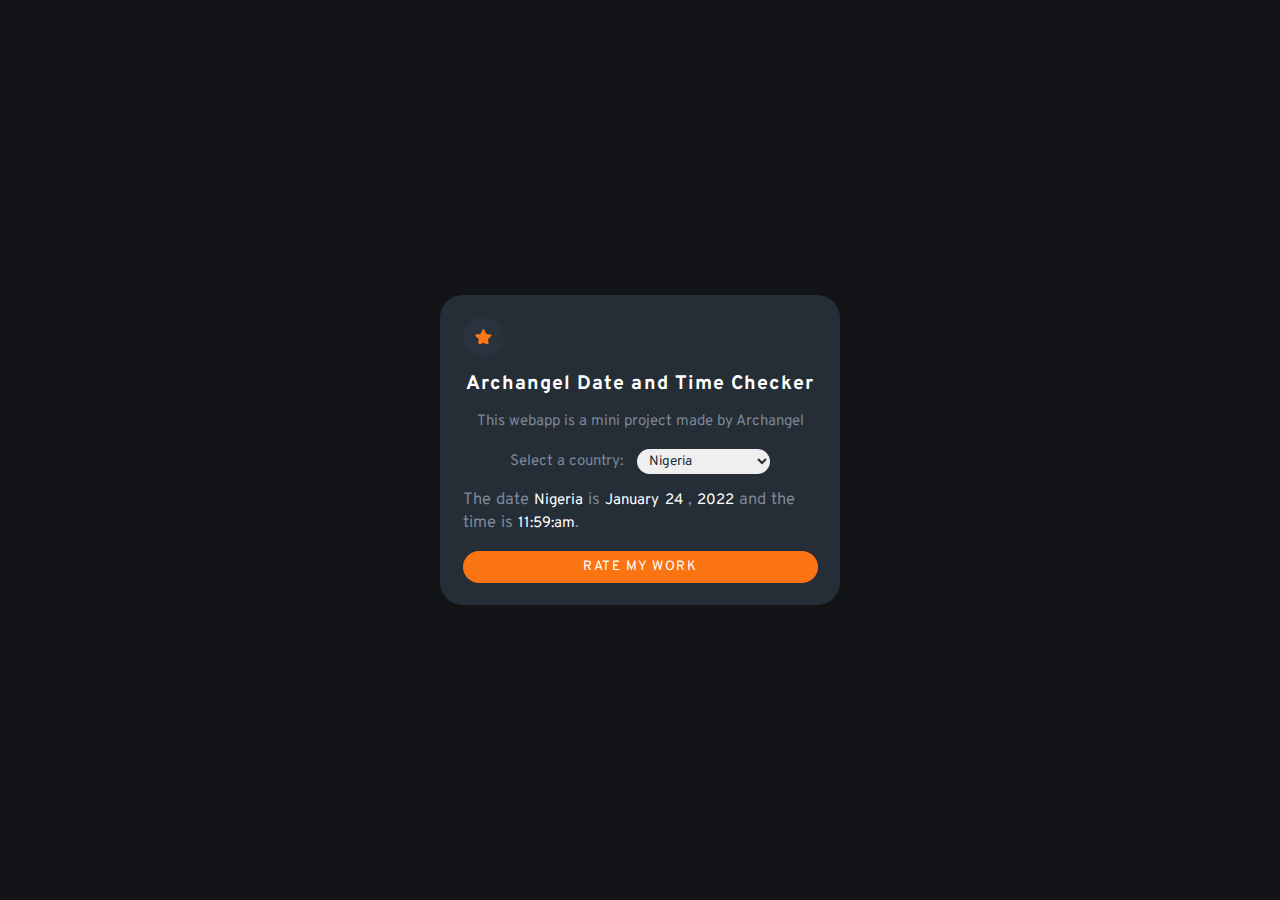
<file: index.html>
<!DOCTYPE html>
<html lang="en">
  <head>
    <meta charset="UTF-8" />
    <meta name="viewport" content="width=device-width, initial-scale=1.0" />
    <!-- displays site properly based on user's device -->
    <link rel="preconnect" href="https://fonts.googleapis.com" />
    <link rel="preconnect" href="https://fonts.gstatic.com" crossorigin />
    <link
      href="https://fonts.googleapis.com/css2?family=Overpass:wght@400;700&display=swap"
      rel="stylesheet"
    />
    <link rel="stylesheet" href="style.css" />

    <title>Archangel Date and Time Checker</title>
  </head>
  <body>
    <div class="container">
      <img src="icon-star.svg" alt="icon-star" />
      <h2>Archangel Date and Time Checker</h2>
      <p>This webapp is a mini project made by Archangel</p>
      <section>
        <label for="countries">Select a country: </label>
        <select name="Country" id="Country" onchange="dateandtime()">
          <option value="Nigeria" selected>Nigeria</option>
          <option value="Ghana">Ghana</option>
          <option value="China">China</option>
          <option value="Dubai">Dubai</option>
          <option value="India">India</option>
          <option value="Japan">Japan</option>
          <option value="Mexico City">Mexico City</option>
          <option value="Korea">Korea</option>
          <option value="USA">United States</option>
          <option value="UK">United Kingdom</option>
        </select>
      </section>
      <p class="main">
        The date <span class="country">Nigeria</span> is
        <span class="month">January</span> <span class="realdate">24</span> ,
        <span class="year">2022</span> and the time is
        <span class="hour">11</span><span>:</span><span class="minute">59</span
        ><span>:</span><span class="seconds">am</span>.
      </p>
      <button class="ratemywork"><a href="rateme.html">Rate my work</a></button>
    </div>
    <script src="app.js"></script>
    <script src="https://moment.github.io/luxon/global/luxon.min.js"></script>
  </body>
</html>
</file>
<file: style.css>
@import url("https://fonts.googleapis.com/css2?family=Overpass:wght@400;700&display=swap");

:root {
  --White: hsl(0, 0%, 100%);
  --LightGrey: hsl(217, 12%, 63%);
  --MediumGrey: hsl(216, 12%, 54%);
  --DarkBlue: hsl(213, 19%, 18%);
  --DarkBlueimg: hsl(213, 19%, 20%);
  --VeryDarkBlue: hsl(216, 12%, 8%);
  --Orange: hsl(25, 97%, 53%);
}

* {
  margin: 0;
  padding: 0;
  list-style: none;
  box-sizing: border-box;
  font-size: 15px;
  text-decoration: none;
}

button {
  font-family: inherit;
  font-size: inherit;
}

body {
  font-family: "Overpass", sans-serif;
  background-color: var(--VeryDarkBlue);
  display: flex;
  flex-direction: column;
  align-items: center;
  justify-content: center;
  height: 100vh;
  padding: 2rem;
}

div {
  background-color: var(--DarkBlue);
  padding: 1.5rem;
  max-width: 400px;
  border-radius: 1.5rem;
}

div.rating_container img {
  padding: 0.8rem;
  background-color: var(--DarkBlueimg);
  border-radius: 50%;
  margin-bottom: 1rem;
}

h2 {
  font-size: 1.5rem;
  color: var(--White);
  letter-spacing: 0.07rem;
  margin-bottom: 1rem;
}

ul {
  display: flex;
  justify-content: space-between;
}

p {
  color: var(--MediumGrey);
  margin-bottom: 1rem;
  line-height: 1.5rem;
}

img {
  margin-bottom: 1rem;
}

button.btn {
  width: 2.7rem;
  height: 2.7rem;
  border-radius: 50%;
  border: none;
  background-color: var(--DarkBlueimg);
  color: var(--LightGrey);
  cursor: pointer;
  transition: 0.3s;
  text-align: center;
  margin-bottom: 1.5rem;
}

button.btn:hover {
  background-color: var(--Orange);
  color: var(--White);
  transform: scale(1.2);
}

button.btn:focus {
  background-color: var(--LightGrey);
  color: var(--White);
}

.action_btn {
  width: 100%;
  padding: 0.5rem;
  border-radius: 2rem;
  border: none;
  cursor: pointer;
  background-color: var(--Orange);
  color: var(--White);
  text-transform: uppercase;
  font-size: 0.9rem;
  letter-spacing: 0.1rem;
}

.action_btn:hover {
  transform: scale(1.05);
}

.hidden {
  height: 0;
  padding: 0;
  overflow: hidden;
}
.thank_you {
  display: flex;
  flex-direction: column;
  align-items: center;
  justify-content: center;
  text-align: center;
}
.thank_you .rated {
  background-color: var(--DarkBlueimg);
  padding: 0.2rem 0.5rem;
  color: var(--Orange);
  font-weight: 700;
  display: inline-block;
  border-radius: 1rem;
}

.submit_btn:disabled {
  background-color: var(--White);
  cursor: not-allowed;
  color: var(--Orange);
  font-weight: 700;
}

.container {
  display: flex;
  align-items: center;
  flex-direction: column;
}

.container h2 {
  font-size: 1.3rem;
}

.main {
  color: var(--MediumGrey);
  font-size: 1.1rem;
}

section {
  margin-bottom: 1rem;
}

.main span {
  color: var(--White);
}

.main {
  word-spacing: 0.08rem;
}

.container img {
  padding: 0.8rem;
  background-color: var(--DarkBlueimg);
  border-radius: 50%;
  margin-bottom: 1rem;
  align-self: flex-start;
}

section label {
  font-style: inherit;
  font-size: inherit;
  color: var(--MediumGrey);
  margin-right: 10px;
}

select:focus {
  outline: none;
}

select {
  border: none;
  color: var(--DarkBlue);
  padding: 0.2rem 0.5rem;
  font-family: inherit;
  font-size: 0.9rem;
  text-align: left;
  border-radius: 1.5rem;
}

.ratemywork {
  width: 100%;
  padding: 0.5rem;
  border-radius: 2rem;
  border: none;
  cursor: pointer;
  background-color: var(--Orange);
  color: var(--White);
  text-transform: uppercase;
  font-size: 0.9rem;
  letter-spacing: 0.1rem;
}

a {
  font-size: 0.9rem;
  color: var(--White);
}

.ratemywork:hover {
  transform: scale(1.07);
  transition: 0.3s;
}

button.suggestion {
  margin-bottom: 1rem;
}
</file>
